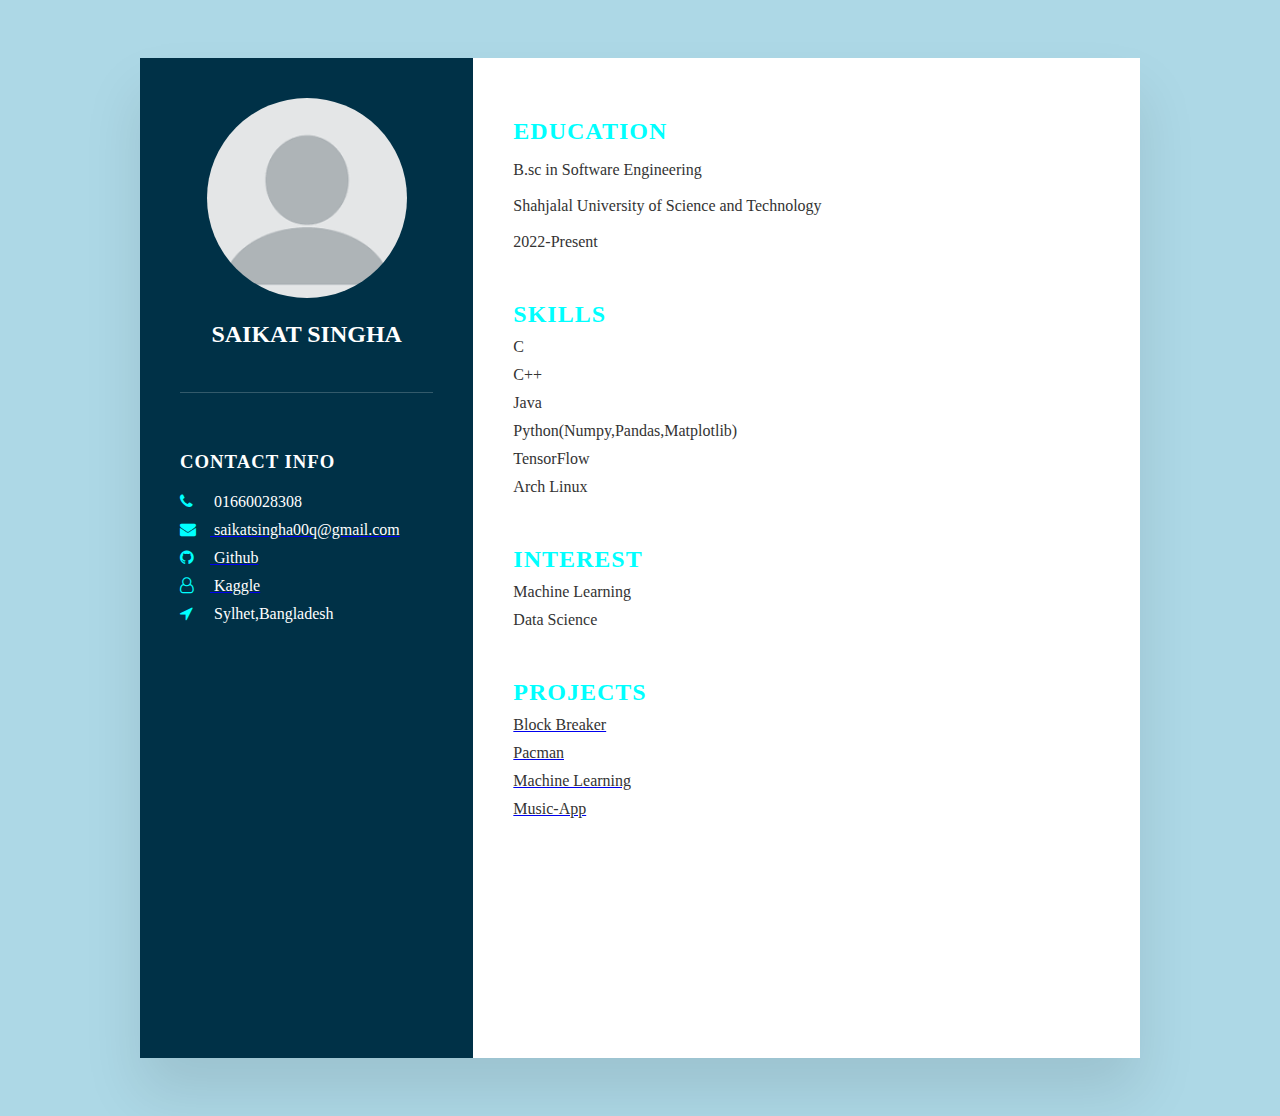
<file: index.html>
<!DOCTYPE html>
<html lang="en">
<head>
    <meta charset="UTF-8">
    <meta name="viewport" content="width=device-width, initial-scale=1.0">
    <title>CV </title>
    <link rel ="stylesheet" href="style.css">
    <link rel="stylesheet" href="https://cdnjs.cloudflare.com/ajax/libs/font-awesome/4.7.0/css/font-awesome.css" integrity="sha512-5A8nwdMOWrSz20fDsjczgUidUBR8liPYU+WymTZP1lmY9G6Oc7HlZv156XqnsgNUzTyMefFTcsFH/tnJE/+xBg==" crossorigin="anonymous" referrerpolicy="no-referrer" />
</head>
<body>
    <div class ="container">
        <div class="left_side">
            <div class="profileText">
                <div class ="imgBx">
                 <img src ="img.png">
                </div>
                <h2>Saikat Singha</h2>
        </div>
        <div class="contactInfo">
            <h3 class="title">contact Info</h3>
            <u1>
                <li>
                    <span class="icon"><i class="fa fa-phone" aria-hidden="true"></i></span>
                    <span class="text">01660028308</span>
                </li>
                <li>
                    <a href = "mailto:saikatsingha00q@gmail.com" target=_blank>
                        <span class="icon"><i class="fa fa-envelope" aria-hidden="true"></i></span>
                        <span class="text" >saikatsingha00q@gmail.com</span>
                    </a>
               
                </li>
                <li>
                    <a href="https://github.com/Saikat-too" target=_blank>
                    <span class="icon"><i class="fa fa-github" aria-hidden="true"></i></span>
                    <span class="text" >Github</span>
                    </a>
                </li>
                <li>
                    <a href ="https://www.kaggle.com/sai01singha" target=_blank>
                        <span class="icon"><i class="fa fa-user-o" aria-hidden="true"></i></span>
                        <span class="text">Kaggle</span>
                    </a>
                   
                </li>
                <li>
                    <span class="icon"><i class="fa fa-location-arrow" aria-hidden="true"></i></span>
                    <span class="text">Sylhet,Bangladesh</span>
                </li>
            </u1>
        </div>
        </div>
        <div class="right_side">
            <div class ="about">
                <h2 class = "title2">Education</h2>
                <p>
                    B.sc in Software Engineering<br><br>Shahjalal University of Science and Technology<br><br>2022-Present
                </p>
            </div>
            <div class="about skills">
                <h2 class="title2">Skills</h2>
                <u1>
                   
                    <li>
                        <span class="icon2"></span>
                        <span class="text2">C</span>
                    </li>
                    <li>
                        <span class="icon2"></span>
                        <span class="text2">C++</span>
                    </li>
                    <li>
                        <span class="icon2"></span>
                        <span class="text2">Java</span>
                    </li>
                    <li>
                        <span class="icon2"></span>
                        <span class="text2">Python(Numpy,Pandas,Matplotlib)</span>
                    </li>
                    <li>
                        <span class="icon2"></span>
                        <span class="text2">TensorFlow</span>
                    </li>
                    <li>
                        <span class="icon2"></span>
                        <span class="text2">Arch Linux</span>
                    </li>
                </u1>

            </div>
            <div class="about interested">
                <h2 class="title2">Interest</h2>
                <u1>
                    <li>
                        <span class ="icon2"></span>
                        <span class ="text2">Machine Learning</span>
                    </li>
                    <li>
                        <span class ="icon2"></span>
                        <span class ="text2">Data Science</span>
                    </li>
                    
                </u1>

            </div>
            <div class="about projects">
                <h2 class="title2">Projects</h2>
                <u1>
                    <a href ="https://github.com/Saikat-too/swe150game_project_sfml_" target="_blank">
    
                        <li>
                            <span class="text2">Block Breaker</span>
                        </li>
                    </a>
                    <a href="https://github.com/Saikat-too/Pacman" target=_blank>
                        <li>
                            <span class ="text2">Pacman</span>
                        </li>
                    </a>
                    <a href ="https://github.com/Saikat-too/Machine_Learning" target=_blank>
                        <li>
                            <span class = "text2">Machine Learning</span>
                        </li>
                    </a>
                    <a href ="https://github.com/Saikat-too/SWE_250_Flutter_Music_App" target=_blank >
                        <li>
                            <span class ="text2">Music-App</span>
                        </li>
                    </a>
                    
                </u1>

            </div>
        </div>
       

    </div>
</body>
</html>
</file>
<file: style.css>
body{
    background: lightblue;
    display:flex;
    justify-content: center;
    align-items: center;
    min-height: 100vh;
}
.container
{
    position: relative;
    width: 100%;
    max-width: 1000px;
     min-height: 1000px;
     background: #fff;
     margin: 50px;
     display: grid;
     grid-template-columns: 1fr 2fr;
     box-shadow: 0 35px 55px rgba(0, 0, 0, 0.1);
}

.container .left_side
{
    position: relative;
    background: #003147;
    padding: 40px
}
.profileText{
    position: relative ;
    display:flex;
    flex-direction: column;
    align-items: center;
    padding-bottom: 20px;
    border-bottom: 1px solid rgba(255, 255, 255, 0.2)
}
.profileText .imgBx{
    position: relative;
    width: 200px;
    height: 200px;
    border-radius: 50%;
    overflow: hidden;
}

.profileText .imgBx img{

    position: absolute;
    top: 0;
    left: 0;
    width: 100%;
    height: 100%;
    object-fit: cover;


}

.profileText h2{
    color: #fff;
    font-size: 1.5em;
    margin-top: 20px;
    text-transform: uppercase;
    text-align: center;
    font-weight: 600; 
    line-height: 1.4em;

}
.contactInfo{
    padding-top: 40px;
}
.title{
    color: #fff;
    text-transform: uppercase;
    font-weight: 600;
    letter-spacing: 1px;
    margin-bottom: 20px;
}
.contactInfo u1{
    position: relative;

}
.contactInfo u1 li{
    position: relative;
    list-style: none;
    margin: 10px 0;
    cursor: pointer;


}
.contactInfo u1 li .icon{

    display: inline-block;
    width: 30px;
    height: 18px;
    color: aqua;
}
.contactInfo u1 li span{

    color: #fff;
    font-weight: 300;
}
.container .right_side
{
    position: relative;
    background: #fff;
    padding: 40px
}

.about{
    margin-bottom: 50px;

}
.about:last-child{
    margin-bottom: 0;
}
.title2{
    color: aqua;
    text-transform: uppercase;
    letter-spacing: 1px;
    margin-bottom: 10px;
}
p{
    color: #333;

}

.skills u1{
    position: relative;
}

.skills u1 li{
    position: relative;
    list-style: none;
    margin: 10px 0;   
}

.skills u1 li span{

    color: #333;
    font-weight: 300;
}

.interested {
    position: relative;
}

.interested u1{
    position: relative;
}
.interested u1 li{
    position: relative;
    list-style: none;
    margin: 10px 0;   
}
.interested u1 li span{
    color:#333;
    font-weight: 300;
}

.projects u1{
    position: relative;
}
.projects u1 li{
    position: relative;
    list-style: none;
    margin: 10px 0;
    cursor: pointer;
}
.projects u1 li span{
    color: #333;
     font-weight:300 ;

}
</file>
